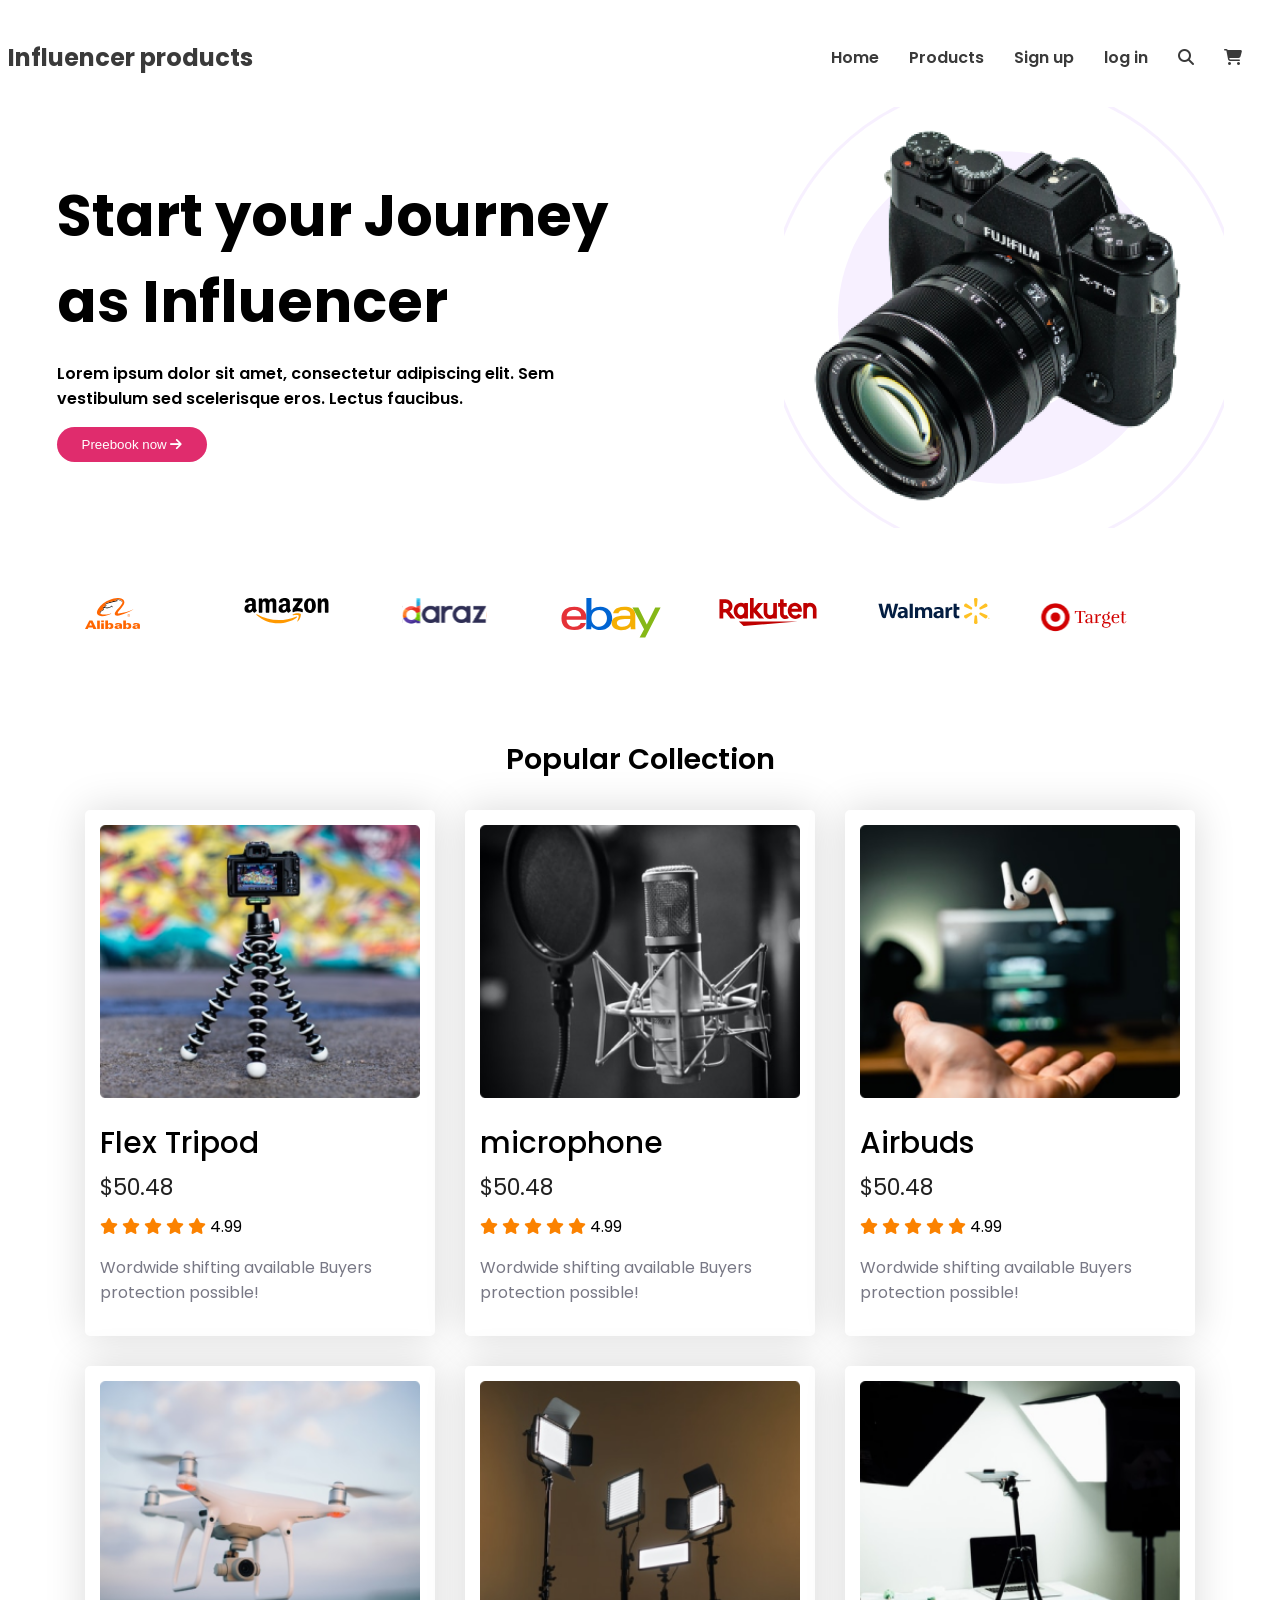
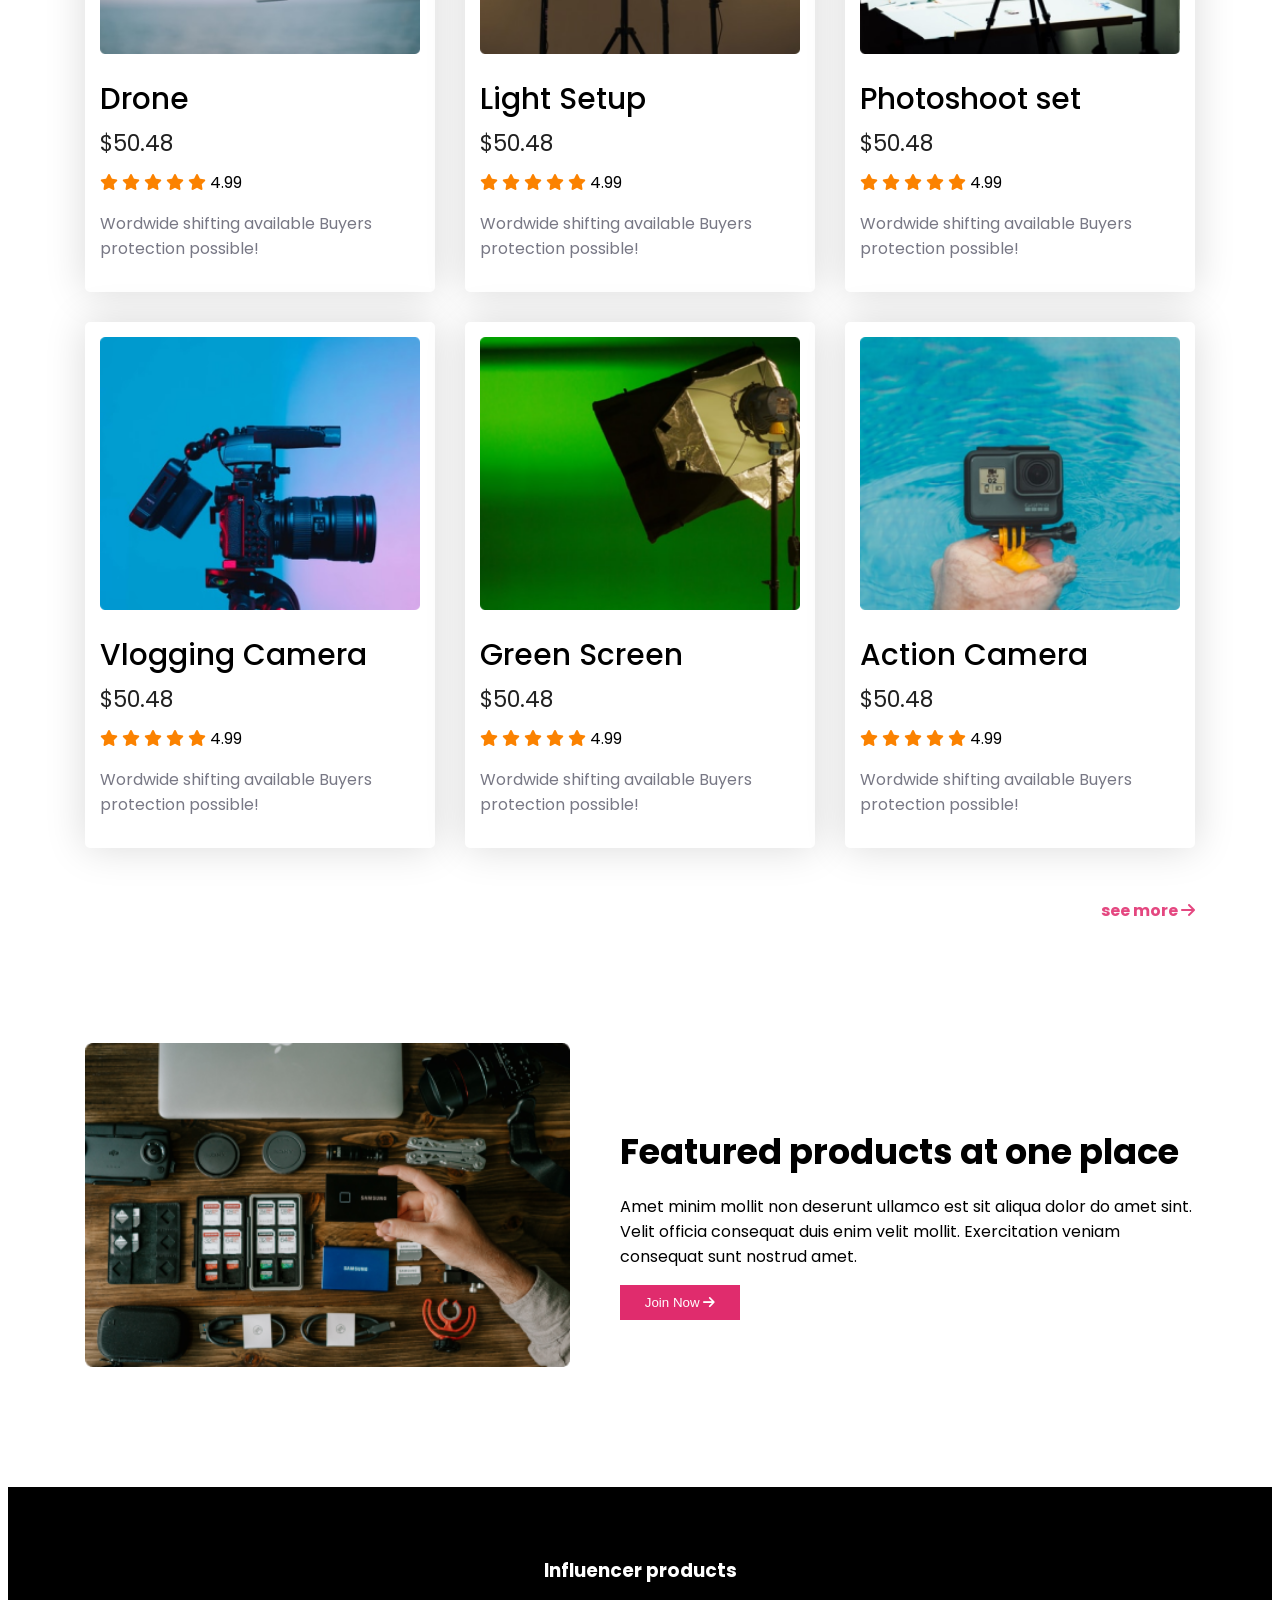
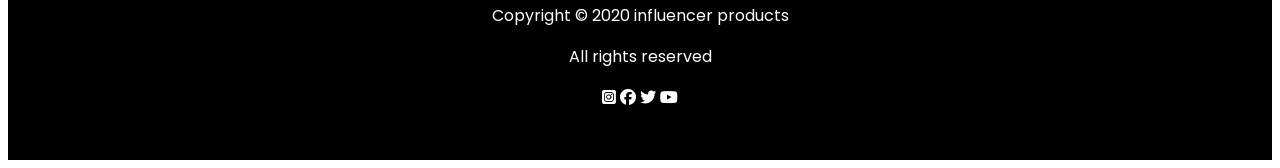
<file: index.html>
<!DOCTYPE html>
<html lang="en">
<head>
    <meta charset="UTF-8">
    <meta name="viewport" content="width=device-width, initial-scale=1.0">
    <title>Influencer gear</title>
    <link rel="stylesheet" href="styles/style.css">
    <link rel="stylesheet" href="https://cdnjs.cloudflare.com/ajax/libs/font-awesome/6.7.2/css/all.min.css" integrity="sha512-Evv84Mr4kqVGRNSgIGL/F/aIDqQb7xQ2vcrdIwxfjThSH8CSR7PBEakCr51Ck+w+/U6swU2Im1vVX0SVk9ABhg==" crossorigin="anonymous" referrerpolicy="no-referrer" />
</head>
<body>
    <header>
        <nav class="navbar display-flex">
            <h4 class="nav-title text-dark">Influencer products</h4>
            <ul class="display-flex ">
            <li><a class="text-dark" href="">Home</a></li>
            <li><a class="text-dark" href="">Products</a></li>
            <li><a class="text-dark" href="">Sign up</a></li>
            <li><a class="text-dark" href="">log in</a></li>
            <li><i  class="fa-solid fa-magnifying-glass text-dark"></i></li>
            <li><i class="fa-solid fa-cart-shopping text-dark"></i></li>
                
            </ul>
        </nav>
        <div class="banner display-flex">
            <div class="banner-content">
                <h3 class="banner-content-title">Start your Journey as Influencer</h3>
                <p class="banner-content-description">Lorem ipsum dolor sit amet, consectetur adipiscing elit. Sem vestibulum sed scelerisque eros. Lectus faucibus.</p>
                <button class="btn-primary">Preebook now <i class="fa-solid fa-arrow-right"></i></button>

            </div>
            <div class="banner-img">
                <img src="./images/main-camera.png" alt="">
            </div>

        </div>
    </header>
    <main>
        <section class="our-influencer">
            <img src="./logos/Alibaba.svg" alt="">
            <img src="./logos/Amazon.svg" alt="">
            <img src="./logos/Daraz.pk Logo.svg" alt="">
            <img src="./logos/Ebay.svg" alt="">
            <img src="./logos/Rakuten.svg" alt="">
            <img src="./logos/Walmart.svg" alt="">
            <img src="./logos/Target.svg" alt="">
        </section>
        <section class="popular-collection">
            <h3 class="popular-collection-title">Popular Collection</h3>
            <div class="collections-container">
                
                <div class="collection-card">
                    <img src="./images/tripod.png" alt="">
                    <div>
                        <h4 class="collection-card-title" >Flex Tripod</h4>
                        <p class="collection-card-description">$50.48</p>
                        <div>
                        
                                <i class="fa-solid fa-star star"></i>
                            <i class="fa-solid fa-star star"></i>
                            <i class="fa-solid fa-star star"></i>
                            <i class="fa-solid fa-star star"></i>
                            <i class="fa-solid fa-star star"></i>
                    
                            <span>4.99</span>
                        </div>
                        <p class="text-light">Wordwide shifting available
Buyers protection possible!</p>
                    </div>
                </div>
                <div class="collection-card">
                    <img src="./images/mic.png" alt="">
                    <div>
                        <h4 class="collection-card-title">microphone</h4>
                        <p class="collection-card-description">$50.48</p>
                        <div>
                            
                                <i class="fa-solid fa-star star"></i>
                            <i class="fa-solid fa-star star"></i>
                            <i class="fa-solid fa-star star"></i>
                            <i class="fa-solid fa-star star"></i>
                            <i class="fa-solid fa-star star"></i>
                            
                            <span>4.99</span>
                        </div>
                        <p  class="text-light">Wordwide shifting available
Buyers protection possible!</p>
                    </div>
                </div>
                <div class="collection-card">
                    <img src="./images/airpod.png" alt="">
                    <div>
                        <h4 class="collection-card-title">Airbuds</h4>
                        <p class="collection-card-description">$50.48</p>
                        <div>
                            
                                <i class="fa-solid fa-star star"></i>
                            <i class="fa-solid fa-star star"></i>
                            <i class="fa-solid fa-star star"></i>
                            <i class="fa-solid fa-star star"></i>
                            <i class="fa-solid fa-star star"></i>
                            
                            <span>4.99</span>
                        </div>
                        <p  class="text-light">Wordwide shifting available
Buyers protection possible!</p>
                    </div>
                </div>
                <div class="collection-card">
                    <img src="./images/drone.png" alt="">
                    <div>
                        <h4 class="collection-card-title">Drone</h4>
                        <p class="collection-card-description">$50.48</p>
                        <div>
                            
                                <i class="fa-solid fa-star star"></i>
                            <i class="fa-solid fa-star star"></i>
                            <i class="fa-solid fa-star star"></i>
                            <i class="fa-solid fa-star star"></i>
                            <i class="fa-solid fa-star star"></i>
                            
                            <span>4.99</span>
                        </div>
                        <p  class="text-light">Wordwide shifting available
Buyers protection possible!</p>
                    </div>
                </div>
                <div class="collection-card">
                    <img src="./images/lights.png" alt="">
                    <div>
                        <h4 class="collection-card-title">Light Setup</h4>
                        <p class="collection-card-description">$50.48</p>
                        <div>
                            
                                <i class="fa-solid fa-star star"></i>
                            <i class="fa-solid fa-star star"></i>
                            <i class="fa-solid fa-star star"></i>
                            <i class="fa-solid fa-star star"></i>
                            <i class="fa-solid fa-star star"></i>
                            
                            <span>4.99</span>
                        </div>
                        <p  class="text-light">Wordwide shifting available
Buyers protection possible!</p>
                    </div>
                </div>
                <div class="collection-card">
                    <img src="./images/setup.png" alt="">
                    <div>
                        <h4 class="collection-card-title">Photoshoot set</h4>
                        <p class="collection-card-description">$50.48</p>
                        <div>
                        
                                <i class="fa-solid fa-star star"></i>
                            <i class="fa-solid fa-star star"></i>
                            <i class="fa-solid fa-star star"></i>
                            <i class="fa-solid fa-star star"></i>
                            <i class="fa-solid fa-star star"></i>
                            
                            <span>4.99</span>
                        </div>
                        <p  class="text-light">Wordwide shifting available
Buyers protection possible!</p>
                    </div>
                </div>
                <div class="collection-card">
                    <img src="./images/camera.png" alt="">
                    <div>
                        <h4 class="collection-card-title">Vlogging Camera</h4>
                        <p class="collection-card-description">$50.48</p>
                        <div>
                            
                                <i class="fa-solid fa-star star"></i>
                            <i class="fa-solid fa-star star"></i>
                            <i class="fa-solid fa-star star"></i>
                            <i class="fa-solid fa-star star"></i>
                            <i class="fa-solid fa-star star"></i>
                    
                            <span>4.99</span>
                        </div>
                        <p  class="text-light">Wordwide shifting available
Buyers protection possible!</p>
                    </div>
                </div>
                <div class="collection-card">
                    <img src="./images/single-light.png" alt="">
                    <div>
                        <h4 class="collection-card-title">Green Screen</h4>
                        <p class="collection-card-description">$50.48</p>
                        <div>
                            
                                <i class="fa-solid fa-star star"></i>
                            <i class="fa-solid fa-star star"></i>
                            <i class="fa-solid fa-star star"></i>
                            <i class="fa-solid fa-star star"></i>
                            <i class="fa-solid fa-star star"></i>
                            
                            <span>4.99</span>
                        </div>
                        <p  class="text-light">Wordwide shifting available
Buyers protection possible!</p>
                    </div>
                </div>
                <div id="last-card" class="collection-card">
                    <img src="./images/action.png" alt="">
                    <div>
                        <h4 class="collection-card-title">Action Camera</h4>
                        <p class="collection-card-description">$50.48</p>
                        <div class="star-rating">
                            
                                <i class="fa-solid fa-star star"></i>
                            <i class="fa-solid fa-star star"></i>
                            <i class="fa-solid fa-star star"></i>
                            <i class="fa-solid fa-star star"></i>
                            <i class="fa-solid fa-star star"></i>
                            
                            <span>4.99</span>
                        </div>
                        <p  class="text-light">Wordwide shifting available
Buyers protection possible!</p>
                    </div>
                </div>

            </div>
            <div class="see-more"><a href="">see more <i class="fa-solid fa-arrow-right"></i></a></div>
        </section>
        <section class="feature-products display-flex">
            <img src="./images/gear.png" alt="">
            <div class="feature-products-content">
                <h3 class="feature-products-content-title">Featured products at one place</h3>
                <p class="feature-products-content-description">Amet minim mollit non deserunt ullamco est sit aliqua dolor do amet sint. Velit officia consequat duis enim velit mollit. Exercitation veniam consequat sunt nostrud amet.</p>
                <button id="btn-second" class="btn-primary">Join Now <i class="fa-solid fa-arrow-right"></i></button>
            </div>
        </section>
    </main>
    <footer class="footer"> 
        <h3>Influencer products</h3>
        <p>Copyright © 2020  influencer products</p>
        <p>All rights reserved</p>
        <div>
            <i class="fa-brands fa-square-instagram"></i>
            <i class="fa-brands fa-facebook"></i>
            <i class="fa-brands fa-twitter"></i>
            <i class="fa-brands fa-youtube"></i>

        </div>

    </footer>
</body>
</html>
</file>
<file: styles/style.css>
@import url('https://fonts.googleapis.com/css2?family=Poppins:ital,wght@0,100;0,200;0,300;0,400;0,500;0,600;0,700;0,800;0,900;1,100;1,200;1,300;1,400;1,500;1,600;1,700;1,800;1,900&display=swap');
body{
     font-family: "Poppins", sans-serif;
     height: auto;
}
/* shared styles */
.display-flex{
    display: flex;
}
.text-dark{
    color: rgb(58, 58, 58);
}
.text-light{
    color: rgb(120, 120, 133);
}
.btn-primary{
    background-color: rgb(224, 44, 109);
    color: white;
    border-radius: 40px;
    padding: 10px 25px;
    border: 0px;
}
main > section{
    max-width: 1110px;
    margin: 0 auto;
}
/* nav related styles */
.navbar{
    justify-content: space-between;
    align-items: center;
    margin-bottom: 100px;
}
.navbar ul li{
    list-style: none;
    margin-right: 30px;
}
.navbar li a{
    text-decoration: none;
    font-weight: 600;
}
.nav-title{
    font-weight: 700;
    font-size: 1.5rem;
}
.navbar,.banner{
    max-width: 1440px;
    margin:0 auto ;
}
.banner{
    justify-content: space-around;
    align-items: center;
    gap: 50px;
    margin-bottom: 70px;
}
.banner-content{
    max-width: 580px;
}
.banner-content-title{
    font-weight: 700;
    font-size: 3.6rem;
    margin-top: 0px;
    margin-bottom: 0px;
}
.banner-content-description{
    font-weight: 600;
    margin-top: 16px;
    margin-bottom: 16px;
}
.banner-img{
    width: 440px;
    background-image: url('/images/Circle\ design.svg');
    background-repeat:no-repeat;
    background-position: center;
}
.banner-img img{
    width: 100%;
}

/* our-influencer section related styles */
.our-influencer{
    display: grid;
    grid-template-columns: repeat(7 ,1fr);
    margin-bottom: 100px;
}
.collections-container{
    display: grid;
    grid-template-columns: repeat(3,1fr);
    gap: 30px;
}
.popular-collection-title{
    text-align: center;
    font-weight: 600;
    font-size: 1.8rem;
}
.see-more{
text-align: right;
margin-top: 50px;

}
.see-more a{
    text-decoration: none;
    color: rgba(224, 44, 109, 0.87);
    font-weight: 700;
}
.collection-card{
    padding: 15px;
 border-radius: 5px;
 box-shadow: 0px 0px 40px 0px rgba(0, 0, 0, 0.15);
background: rgb(255, 255, 255);;
}
.collection-card img{
    width: 100%;
}
.collection-card-title{
    font-weight: 500;
    font-size: 1.85rem;
    margin-top: 16px;
    margin-bottom: 5px;
}
.collection-card-description{
    font-size: 1.4rem;
    color: rgba(0, 0, 0, 0.87);
    margin-top: 0px;
    margin-bottom: 10px;
}
.star{
    color: rgb(251, 130, 0);
    
}
.star-rating{
    display: inline;
}
/* feature-product rep\lated styles */
.feature-products{
    justify-content: center;
    align-items: center;
    margin-top: 120px;
    gap: 50px;
    margin-bottom: 120px;
}
.feature-products img{
    width: 100%;
}
.feature-products-content{
    max-width: 600px;
}
.feature-products-content-title{
    font-weight: 700;
    font-size: 2.2rem;
    margin-bottom: 0;
}
#btn-second{
    border-radius: 0;
}
/* footer related styles */
.footer{
background-color: black;
color: white;
text-align: center;
padding: 50px 300px;
}
@media screen and (max-width:576px){
    .navbar {
        flex-direction: column;
        margin-bottom: 80px;
    }
    .banner{
        flex-direction: column-reverse;
        text-align: center;
    }
    .our-influencer{
        grid-template-columns: repeat(3,1fr);
        gap: 20px;
    }
    .collections-container{
        grid-template-columns: repeat(1,1fr);
    }
    .feature-products{
        flex-direction: column-reverse;
        
        text-align: center;
    }
    .footer{
        padding: 10px;
    }
    
}
@media screen and (min-width:576px) and (max-width:992px){
    .navbar, .banner{
        flex-direction: column;
    }
    .our-influencer{
        grid-template-columns: repeat(4,1fr);
        gap: 20px;
    }
    .collections-container{
        grid-template-columns: repeat(2,1fr);
    }
    #last-card{
        column-span: 2 ;
        align-items: center;
        margin: 0px auto;
    }
    .footer{
        padding: 50px;
    }
}
</file>
